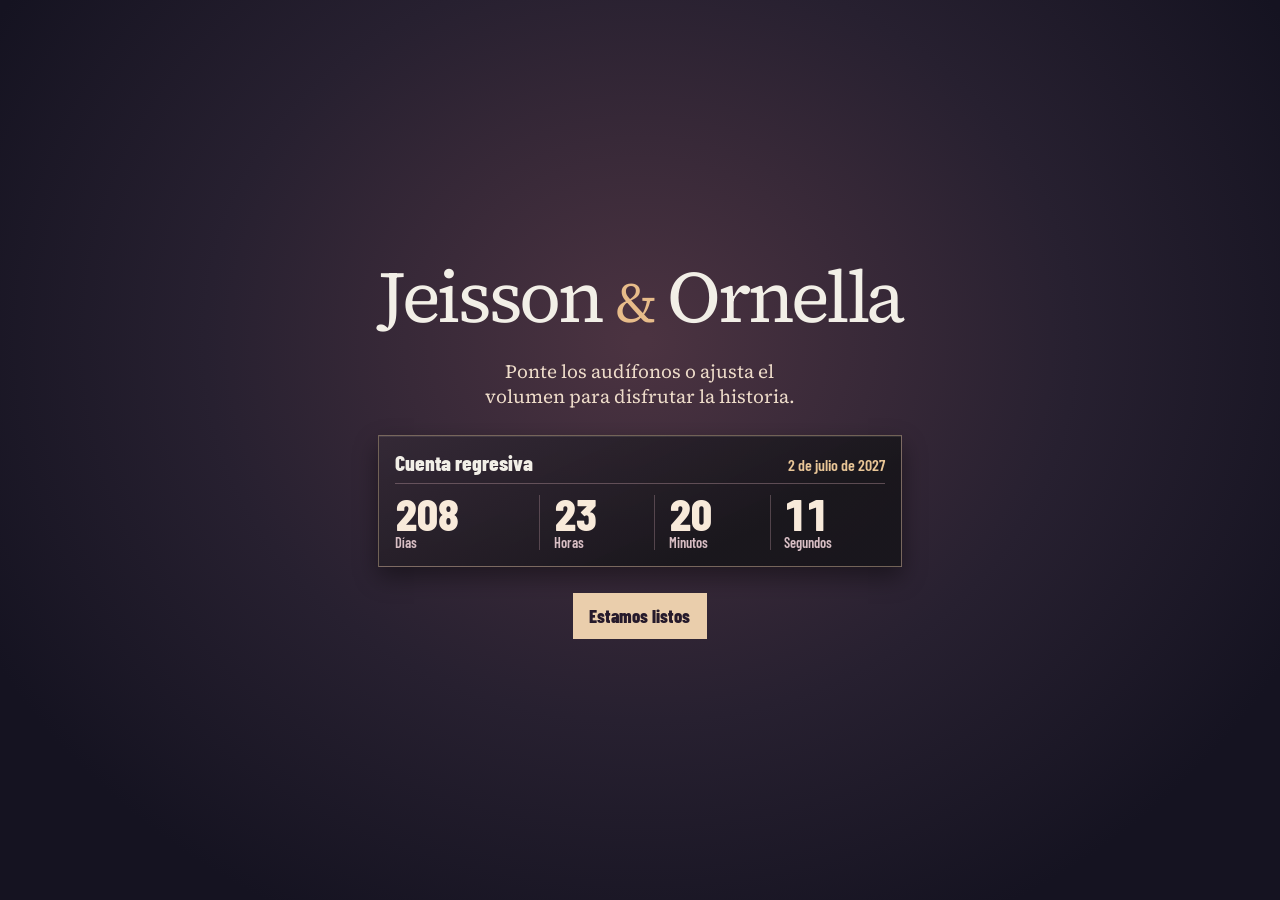
<file: index.html>
<!doctype html>
<html lang="es">
  <head>
    <meta charset="utf-8">
    <meta name="viewport" content="width=device-width, initial-scale=1">
    <meta name="theme-color" content="#101012">
    <meta name="robots" content="noindex, nofollow">
    <meta name="description" content="Invitación de boda de Jeisson y Ornella.">
    <meta property="og:type" content="website">
    <meta property="og:locale" content="es_CO">
    <meta property="og:title" content="Boda de Jeisson y Ornella">
    <meta property="og:description" content="Abre el sobre y escucha nuestra historia en ocho canciones.">
    <meta property="og:url" content="https://cataplum1414.github.io/elegirnos-2027/">
    <meta property="og:image" content="https://cataplum1414.github.io/elegirnos-2027/assets/invitacion-whatsapp-centrada.jpg">
    <meta property="og:image:type" content="image/jpeg">
    <meta property="og:image:width" content="1200">
    <meta property="og:image:height" content="630">
    <meta property="og:image:alt" content="Portada del disco Los muchachos se les casan, invitación de boda de Jeisson y Ornella.">
    <title>Los muchachos se les casan | Jeisson &amp; Ornella</title>
    <script>
      const invitation = document.documentElement;
      invitation.dataset.weddingMedia = "";
      if (!location.hash || location.hash === "#portada") {
        invitation.dataset.openingScene = "";
        window.addEventListener("error", event => {
          if (event.target?.id === "invitation-entry") invitation.removeAttribute("data-opening-scene");
        }, true);
      }
    </script>
    <link rel="icon" type="image/svg+xml" href="./favicon.svg">
    <link rel="stylesheet" href="./styles.css?v=20261128-12">
    <link rel="stylesheet" href="./singles.css?v=20261128-1">
    <link rel="stylesheet" href="./back-cover.css?v=20261128-5">
    <script type="module" id="invitation-entry" src="./src/main.js?v=20261128-11"></script>
    <noscript>
      <style>
        .cover__entry, .back-cover__nav a[href="#historia"] { display: none; }
      </style>
    </noscript>
  </head>
  <body>
    <div class="opening-scene" role="region" aria-labelledby="opening-title">
      <div class="opening-scene__content">
        <h1 id="opening-title" tabindex="-1">Jeisson <span>&amp;</span> Ornella</h1>
        <p id="opening-guide">Ponte los audífonos o ajusta el volumen para disfrutar la historia.</p>
        <section class="release-countdown release-countdown--opening" data-countdown="2027-07-02T00:00:00-05:00" aria-labelledby="opening-countdown-title">
          <div class="release-countdown__heading">
            <h2 id="opening-countdown-title">Cuenta regresiva</h2>
            <time datetime="2027-07-02">2 de julio de 2027</time>
          </div>
          <div class="release-countdown__digits" role="timer" aria-live="off" aria-label="Tiempo restante para el 2 de julio de 2027">
            <span><strong data-countdown-days>000</strong><small>Días</small></span>
            <span><strong data-countdown-hours>00</strong><small>Horas</small></span>
            <span><strong data-countdown-minutes>00</strong><small>Minutos</small></span>
            <span><strong data-countdown-seconds>00</strong><small>Segundos</small></span>
          </div>
          <p class="release-countdown__finished" hidden>Hoy comienza nuestro próximo capítulo.</p>
        </section>
        <div class="opening-scene__actions">
          <button type="button" id="opening-start" aria-describedby="opening-guide" disabled>Estamos listos</button>
        </div>
        <p id="opening-status" class="opening-scene__status" role="status">Preparando la escena…</p>
        <button type="button" id="opening-silent" hidden>Ver sin música</button>
      </div>
    </div>
    <a class="skip-link" href="#contenido">Saltar al contenido</a>

    <div
      class="reading-progress"
      id="reading-progress"
      role="progressbar"
      aria-label="Progreso de lectura"
      aria-valuemin="0"
      aria-valuemax="100"
      aria-valuenow="0"
      aria-valuetext="0 % recorrido"
    >
      <span class="reading-progress__fill" id="reading-progress-fill"></span>
    </div>

    <main id="contenido">
      <div class="record-edition">
        <section class="cover" id="portada" aria-labelledby="cover-title">
          <div class="single single--cover" data-single data-src="./experience/chapinero-nos-encontro.m4a" data-duration="196" hidden>
            <button type="button" class="single__play" data-single-play aria-pressed="false" aria-label="Reproducir Chapinero nos encontró">
              <svg class="single__icon single__icon--play" viewBox="0 0 24 24" aria-hidden="true"><path d="M8 4.5 20 12 8 19.5z"/></svg>
              <svg class="single__icon single__icon--pause" viewBox="0 0 24 24" aria-hidden="true"><rect x="6.5" y="5" width="3.5" height="14" rx="1.2"/><rect x="14" y="5" width="3.5" height="14" rx="1.2"/></svg>
            </button>
            <div class="single__meta">
              <p class="single__kicker">Tema de apertura</p>
              <p class="single__title">Chapinero nos encontró</p>
            </div>
            <span class="single__time" aria-hidden="true" data-single-time></span>
            <input class="single__seek" type="range" min="0" max="1000" value="0" aria-label="Posición en Chapinero nos encontró" data-single-seek disabled>
            <p class="single__status" role="status" data-single-status></p>
          </div>
          <div class="cover__object">
            <div class="cover__copy">
              <p class="cover__edition">Invitación de boda</p>
              <h1 class="cover__title" id="cover-title">Los muchachos <span>se les casan</span></h1>
              <p class="cover__couple">Jeisson <span>&amp;</span> Ornella</p>
              <p class="cover__date"><span>Fecha</span> <time datetime="2027-07-02">2 de julio de 2027</time></p>
              <a class="cover__entry" href="#historia" aria-controls="historia">Ve nuestro disco</a>
              <noscript><p>Activa JavaScript para recorrer nuestro disco.</p></noscript>
            </div>
            <span class="cover__spine" aria-hidden="true">Los muchachos se les casan</span>
          </div>
          <section class="release-countdown" data-countdown="2027-07-02T00:00:00-05:00" aria-labelledby="countdown-title">
            <div class="release-countdown__heading">
              <h2 id="countdown-title">Cuenta regresiva</h2>
              <time datetime="2027-07-02">2 de julio de 2027</time>
            </div>
            <div class="release-countdown__digits" role="timer" aria-live="off" aria-label="Tiempo restante para el 2 de julio de 2027">
              <span><strong data-countdown-days>000</strong><small>Días</small></span>
              <span><strong data-countdown-hours>00</strong><small>Horas</small></span>
              <span><strong data-countdown-minutes>00</strong><small>Minutos</small></span>
              <span><strong data-countdown-seconds>00</strong><small>Segundos</small></span>
            </div>
            <p class="release-countdown__finished" hidden>Hoy comienza nuestro próximo capítulo.</p>
          </section>
          <p class="cover__note">Te invitamos a recorrer nuestra historia canción por canción y a celebrar con nosotros todo lo que aún nos queda por vivir juntos.</p>
        </section>

        <section class="album-section" id="historia" aria-labelledby="album-title" hidden>
          <div class="album-tools">
            <a href="#portada" id="close-album">Cerrar disco</a>
          </div>
          <div class="album-layout">
            <div class="listening-station">
              <div class="cd-tray" id="disc-tray" aria-hidden="true">
                <div class="cd-tray__disc">
                  <div class="cd-tray__label">Los muchachos<br>se les casan</div>
                  <small id="record-side">Lado A</small>
                </div>
              </div>
              <div class="deck-controls" id="deck-controls" hidden>
                <nav class="deck-navigation" aria-label="Cambiar de canción">
                  <button type="button" class="deck-transport" id="deck-previous" aria-label="Canción anterior" title="Canción anterior" aria-disabled="true">
                    <svg viewBox="0 0 24 24" aria-hidden="true"><rect x="4" y="5" width="2.4" height="14" rx="1.2"/><path d="M19 5.5 8 12l11 6.5z"/></svg>
                  </button>
                  <button type="button" class="deck-transport" id="deck-next" aria-label="Canción siguiente" title="Canción siguiente">
                    <svg viewBox="0 0 24 24" aria-hidden="true"><rect x="17.6" y="5" width="2.4" height="14" rx="1.2"/><path d="m5 5.5 11 6.5-11 6.5z"/></svg>
                  </button>
                </nav>
                <button type="button" class="deck-transport" id="deck-play" aria-label="Activar música" title="Activar música">
                  <svg class="deck-icon--play" viewBox="0 0 24 24" aria-hidden="true"><path d="M8 4.5 20 12 8 19.5z"/></svg>
                  <svg class="deck-icon--pause" viewBox="0 0 24 24" aria-hidden="true"><rect x="6.5" y="5" width="3.5" height="14" rx="1.2"/><rect x="14" y="5" width="3.5" height="14" rx="1.2"/></svg>
                </button>
                <button type="button" id="deck-mute" aria-pressed="false">Silencio</button>
                <input id="deck-position" type="range" min="0" max="1000" value="0" aria-label="Posición en la canción" disabled>
                <p id="deck-status" class="deck-status" role="status"></p>
              </div>
              <details class="tracklist" open>
                <summary>Carátula A y B</summary>
                <nav class="chapter-index" id="chapter-index" aria-label="Índice de los ocho capítulos"></nav>
              </details>
            </div>
            <div class="album-reader">
              <div class="booklet">
                <header class="booklet__heading">
                  <h2 class="album-reader__title" id="album-title" tabindex="-1">Cancionero</h2>
                  <p class="chapter-status" id="chapter-status" role="status" aria-live="polite"></p>
                </header>
                <div class="chapters" id="chapters"></div>
                <nav class="chapter-controls" aria-label="Páginas del libreto">
                  <a class="chapter-control" id="chapter-previous" href="#capitulo-1" hidden>
                    <span aria-hidden="true">←</span> Página anterior
                  </a>
                  <a class="chapter-control chapter-control--next" id="chapter-next" href="#capitulo-2" hidden>
                    Página siguiente <span aria-hidden="true">→</span>
                  </a>
                  <a class="chapter-control chapter-control--next" id="chapter-back-cover" href="#celebracion" hidden>
                    Dar vuelta al disco <span aria-hidden="true">↻</span>
                  </a>
                </nav>
              </div>
            </div>
            <div class="album-flap" aria-hidden="true"><span>Los muchachos se les casan</span></div>
          </div>
        </section>

        <section class="back-cover" id="celebracion" aria-labelledby="celebration-title" hidden>
          <nav class="album-tools back-cover__nav" aria-label="Navegación del disco">
            <a href="#historia">Volver al cancionero</a>
            <a href="#portada">Volver a la portada</a>
          </nav>
          <div class="back-cover__insert">
            <header class="back-cover__hero">
              <p class="back-cover__couple">Jeisson <span>&amp;</span> Ornella</p>
              <h2 id="celebration-title" tabindex="-1">Los muchachos se les casan.</h2>
              <p class="back-cover__line">Coincidir fue el comienzo.<br>Elegirnos, nuestra decisión.</p>
            </header>
            <div class="back-cover__singles">
              <div class="single single--release" data-single data-src="./experience/seis-cuadras-mas-alla.m4a" data-duration="207" hidden>
              <button type="button" class="single__play" data-single-play aria-pressed="false" aria-label="Reproducir Seis cuadras más allá">
                <svg class="single__icon single__icon--play" viewBox="0 0 24 24" aria-hidden="true"><path d="M8 4.5 20 12 8 19.5z"/></svg>
                <svg class="single__icon single__icon--pause" viewBox="0 0 24 24" aria-hidden="true"><rect x="6.5" y="5" width="3.5" height="14" rx="1.2"/><rect x="14" y="5" width="3.5" height="14" rx="1.2"/></svg>
              </button>
              <div class="single__meta">
                <p class="single__kicker">Sencillo de lanzamiento</p>
                <p class="single__title">Seis cuadras más allá</p>
              </div>
              <span class="single__time" aria-hidden="true" data-single-time></span>
              <input class="single__seek" type="range" min="0" max="1000" value="0" aria-label="Posición en Seis cuadras más allá" data-single-seek disabled>
              <p class="single__status" role="status" data-single-status></p>
            </div>
              <div class="single single--release single--second" data-single data-src="./experience/que-reviente-el-amplificador.m4a" data-duration="302" hidden>
              <button type="button" class="single__play" data-single-play aria-pressed="false" aria-label="Reproducir Que reviente el amplificador">
                <svg class="single__icon single__icon--play" viewBox="0 0 24 24" aria-hidden="true"><path d="M8 4.5 20 12 8 19.5z"/></svg>
                <svg class="single__icon single__icon--pause" viewBox="0 0 24 24" aria-hidden="true"><rect x="6.5" y="5" width="3.5" height="14" rx="1.2"/><rect x="14" y="5" width="3.5" height="14" rx="1.2"/></svg>
              </button>
              <div class="single__meta">
                <p class="single__kicker">Segundo sencillo</p>
                <p class="single__title">Que reviente el amplificador</p>
              </div>
              <span class="single__time" aria-hidden="true" data-single-time></span>
              <input class="single__seek" type="range" min="0" max="1000" value="0" aria-label="Posición en Que reviente el amplificador" data-single-seek disabled>
              <p class="single__status" role="status" data-single-status></p>
            </div>
            </div>
            <div class="back-book" data-pages>
              <nav class="page-index" aria-labelledby="page-index-title">
                <p class="page-index__label" id="page-index-title">Contraportada · 4 páginas</p>
                <ol>
                  <li><a href="#fecha-y-lugar" data-page-link><span class="page-index__no">01</span><span>Fecha y lugar</span></a></li>
                  <li><a href="#asistencia" data-page-link><span class="page-index__no">02</span><span>Asistencia</span></a></li>
                  <li><a href="#regalos" data-page-link><span class="page-index__no">03</span><span>Lo que viene</span></a></li>
                  <li><a href="#club-de-fans" data-page-link><span class="page-index__no">04</span><span>Backstage</span></a></li>
                </ol>
              </nav>
              <div class="back-book__pages">
                <p class="back-book__status" role="status" aria-live="polite" data-page-status></p>

                <article class="back-page" id="fecha-y-lugar" data-page data-hashes="#fecha-y-lugar #celebracion" aria-labelledby="event-title">
                  <p class="back-page__kicker">Lo esencial</p>
                  <h3 id="event-title" tabindex="-1">La celebración</h3>
                  <p class="back-page__lead">Queremos que estés con nosotros en esta nueva parte de la historia.</p>
                  <dl class="event-details">
                    <div class="event-details__date">
                      <dt>Fecha</dt>
                      <dd>
                        <span class="event-details__weekday">Viernes</span>
                        <time datetime="2027-07-02">2 de julio de 2027</time>
                      </dd>
                    </div>
                    <div>
                      <dt>Lugar provisional</dt>
                      <dd>
                        <a href="https://share.google/x8e0HDxwTwzDNIrai" target="_blank" rel="noopener noreferrer">Parroquia Santa Mónica</a>
                        <small>Sujeto a cambios</small>
                      </dd>
                    </div>
                    <div>
                      <dt>Hora</dt>
                      <dd class="is-pending">Por confirmar</dd>
                    </div>
                    <div>
                      <dt>Vestimenta</dt>
                      <dd class="is-pending">Por confirmar</dd>
                    </div>
                  </dl>
                </article>

                <article class="back-page" id="asistencia" data-page data-hashes="#asistencia #solo-adultos" aria-labelledby="attendance-title" hidden>
                  <p class="back-page__kicker">Tu lugar en la función</p>
                  <h3 id="attendance-title" tabindex="-1">Confirmación de asistencia</h3>
                  <div class="back-status">
                    <span class="back-status__chip">Próximamente</span>
                    <p>Se habilitará cuando tengamos los detalles definitivos.</p>
                  </div>
                  <section class="tour-note" id="solo-adultos" aria-labelledby="tour-note-title">
                    <span class="tour-note__stamp" aria-hidden="true">+18</span>
                    <div>
                      <p class="tour-note__eyebrow">Aviso de la banda</p>
                      <h4 id="tour-note-title">Este lanzamiento es solo para fans mayores de edad</h4>
                      <p>Adoramos a nuestros pequeños fans, pero esta función fue pensada para adultos. Déjenlos en un lugar seguro y al cuidado de alguien de confianza: esa noche subiremos el volumen, encenderemos la pista y queremos que ustedes se queden con nosotros hasta el último acorde.</p>
                    </div>
                  </section>
                </article>

                <article class="back-page" id="regalos" data-page data-hashes="#regalos" aria-labelledby="gifts-title" hidden>
                  <p class="back-page__kicker">Un detalle, si quieres</p>
                  <h3 id="gifts-title" tabindex="-1">Lo que viene</h3>
                  <p class="back-page__lead">Nos espera un nuevo lugar y una vida por construir juntos.</p>
                  <div class="gifts-copy">
                    <p>El mejor regalo será contar contigo en nuestra celebración. Si además deseas tener un detalle con nosotros, agradeceremos que sea en forma de lluvia de sobres.</p>
                    <p class="gifts-copy__aside">Nuestras maletas tienen un límite de peso.<br>Nuestros sueños, no.</p>
                    <p>La lluvia de sobres es opcional. Compartiremos las opciones cuando estén definidas.</p>
                  </div>
                </article>

                <article class="back-page" id="club-de-fans" data-page data-hashes="#club-de-fans" aria-labelledby="vip-title" hidden>
                  <p class="back-page__kicker">Pase de backstage</p>
                  <h3 id="vip-title" tabindex="-1">Club de Fans de nuestra banda</h3>
                  <p class="back-page__lead">Si recibiste un código VIP, colócalo aquí para comprobar tu acceso como miembro del club.</p>
                  <section class="vip-club" aria-label="Acceso al Club de Fans">
                    <form class="vip-club__form" id="vip-form" novalidate>
                      <label for="vip-code">Código VIP</label>
                      <div class="vip-club__entry">
                        <input id="vip-code" name="vip-code" type="password" inputmode="text" autocomplete="off" autocapitalize="characters" spellcheck="false" maxlength="24" required>
                        <button type="submit">Entrar al backstage</button>
                      </div>
                      <p class="vip-club__status" id="vip-status" role="status"></p>
                    </form>
                    <div class="vip-access" id="vip-pass" tabindex="-1" hidden>
                      <div class="vip-pass">
                        <span class="vip-pass__side">Acceso VIP</span>
                        <div>
                          <p>Prueba de acceso</p>
                          <h4>Miembro oficial del Club de Fans</h4>
                          <p>Jeisson &amp; Ornella · Los muchachos se les casan · 2027</p>
                        </div>
                      </div>
                      <a class="vip-pass__open" href="./club-de-fans.html">Abrir la interfaz VIP</a>
                    </div>
                    <p class="vip-club__notice">Acceso de prueba. La versión definitiva tendrá validación privada.</p>
                  </section>
                </article>

                <nav class="back-book__controls" aria-label="Pasar de página">
                  <a class="back-book__control" href="#fecha-y-lugar" data-page-previous hidden><span aria-hidden="true">←</span> Página anterior</a>
                  <a class="back-book__control back-book__control--next" href="#asistencia" data-page-next hidden>Página siguiente <span aria-hidden="true">→</span></a>
                  <a class="back-book__control back-book__control--next" href="#portada" data-page-end hidden>Volver a la portada <span aria-hidden="true">↻</span></a>
                </nav>
              </div>
            </div>
          </div>

          <footer class="site-footer">
            <a class="footer-mark" href="#portada">Los muchachos se les casan</a>
            <details class="photo-credits">
              <summary>Créditos de imágenes</summary>
              <p><a href="https://commons.wikimedia.org/wiki/File:Lluvia_en_el_Centro_Internacional_de_Bogot%C3%A1_por_la_noche.JPG">Bogotá, Peter Angritt</a> · <a href="https://creativecommons.org/licenses/by-sa/4.0/">CC BY-SA 4.0</a>. Recorte en pantalla.</p>
            </details>
          </footer>
        </section>
      </div>
    </main>
  </body>
</html>
</file>
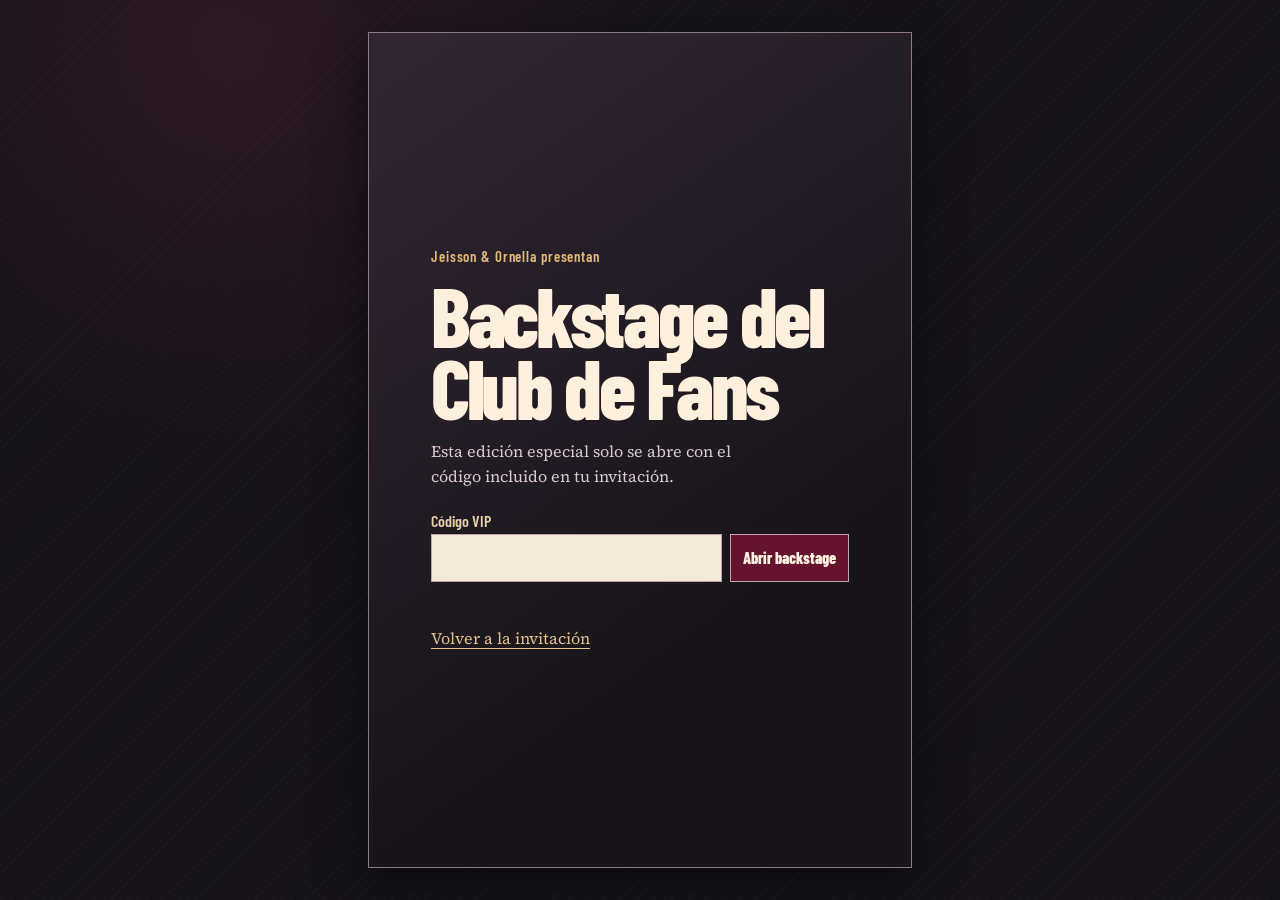
<file: club-de-fans.html>
<!doctype html>
<html lang="es">
  <head>
    <meta charset="utf-8">
    <meta name="viewport" content="width=device-width, initial-scale=1">
    <meta name="theme-color" content="#171419">
    <meta name="robots" content="noindex, nofollow">
    <title>Backstage VIP | Los muchachos se les casan</title>
    <link rel="icon" type="image/svg+xml" href="./favicon.svg">
    <link rel="stylesheet" href="./styles.css?v=20261128-10">
    <link rel="stylesheet" href="./club-de-fans.css?v=20261128-10">
    <script type="module" src="./src/vip-page.js?v=20261128-10"></script>
  </head>
  <body class="vip-page">
    <main>
      <section class="vip-gate" id="vip-gate" aria-labelledby="vip-gate-title">
        <p>Jeisson &amp; Ornella presentan</p>
        <h1 id="vip-gate-title">Backstage del Club de Fans</h1>
        <p>Esta edición especial solo se abre con el código incluido en tu invitación.</p>
        <form id="vip-page-form" novalidate>
          <label for="vip-page-code">Código VIP</label>
          <div>
            <input id="vip-page-code" type="password" autocomplete="off" autocapitalize="characters" spellcheck="false" maxlength="24" required>
            <button type="submit">Abrir backstage</button>
          </div>
          <p id="vip-page-status" role="status"></p>
        </form>
        <a href="./">Volver a la invitación</a>
      </section>

      <section class="vip-booklet" id="vip-booklet" aria-labelledby="vip-booklet-title" hidden>
        <header class="vip-booklet__cover">
          <div>
            <p>Edición de prueba · acceso maestro</p>
            <h1 id="vip-booklet-title">El libreto secreto de la banda</h1>
            <p>Los muchachos se les casan · Jeisson &amp; Ornella · 2027</p>
          </div>
          <button type="button" id="vip-exit">Cerrar backstage</button>
        </header>
        <p class="vip-booklet__guide">En la versión definitiva, cada código mostrará solamente la pista asignada a esa persona.</p>

        <section class="vip-side" aria-labelledby="vip-side-a">
          <header><span>Lado A</span><h2 id="vip-side-a">Las despedidas</h2></header>
          <article><span>A1</span><div><h3>Despedida de Ornella</h3><p>Fecha, lugar y plan por confirmar.</p></div><strong>Pendiente</strong></article>
          <article><span>A2</span><div><h3>Despedida de Jeisson</h3><p>Fecha, lugar y plan por confirmar.</p></div><strong>Pendiente</strong></article>
        </section>

        <section class="vip-side" aria-labelledby="vip-side-b">
          <header><span>Lado B</span><h2 id="vip-side-b">El cortejo</h2></header>
          <article><span>B1</span><div><h3>Damas de honor</h3><p>Funciones e instrucciones por confirmar.</p></div><strong>Pendiente</strong></article>
          <article><span>B2</span><div><h3>Caballeros de honor</h3><p>Funciones e instrucciones por confirmar.</p></div><strong>Pendiente</strong></article>
        </section>

        <section class="vip-side" aria-labelledby="vip-side-c">
          <header><span>Lado C</span><h2 id="vip-side-c">La entrada al escenario</h2></header>
          <article><span>C1</span><div><h3>Entrada de Jeisson</h3><p>Su mamá lo acompañará al altar.</p></div><strong>Asignado</strong></article>
          <article><span>C2</span><div><h3>Entrada de Ornella</h3><p>La acompañará su papá o, si él no puede, su mamá.</p></div><strong>Por definir</strong></article>
        </section>

        <footer>
          <p>Prototipo sin información privada. El acceso definitivo se validará en el servidor.</p>
          <a href="./">Volver a la invitación</a>
        </footer>
      </section>
    </main>
  </body>
</html>
</file>
<file: styles.css>
@font-face {
  font-family: "Barlow Condensed";
  src: url("./assets/fonts/barlow-condensed-800.woff2") format("woff2");
  font-weight: 800;
  font-display: swap;
}

@font-face {
  font-family: "Barlow Condensed";
  src: url("./assets/fonts/barlow-condensed-600.woff2") format("woff2");
  font-weight: 600;
  font-display: swap;
}

@font-face {
  font-family: "Source Serif 4";
  src: url("./assets/fonts/source-serif-4.woff2") format("woff2");
  font-display: swap;
}

:root {
  --ink: #101012;
  --paper: #f2efe7;
  --wine: #590f24;
  --graphite: #252528;
  --silver: #c4c2bb;
  --display: "Barlow Condensed", "Arial Narrow", sans-serif;
  --serif: "Source Serif 4", Georgia, serif;
  font: 400 1rem/1.55 var(--serif);
  color: var(--ink);
  background: var(--paper);
}

*, *::before, *::after { box-sizing: border-box; }
[hidden] { display: none !important; }
html { scroll-behavior: smooth; }
body { margin: 0; }
img { display: block; max-width: 100%; }
a { color: inherit; }
button, summary { cursor: pointer; }
button { font: inherit; }
button:disabled { cursor: default; }
:focus-visible { outline: 2px solid currentColor; outline-offset: 4px; }
input[type="range"] { accent-color: var(--wine); }
p, figure { margin: 0; }
h1, h2, h3 { margin: 0; font: 800 1em/0.94 var(--display); }
.skip-link:not(:focus) { position: absolute; clip-path: inset(50%); }
.skip-link:focus { position: fixed; z-index: 10; top: 1rem; left: 1rem; padding: 0.7rem; background: var(--paper); }

.reading-progress {
  position: fixed;
  z-index: 6;
  top: 0;
  inset-inline: 0;
  height: 2px;
  pointer-events: none;
}

.reading-progress__fill { display: block; height: 100%; width: 0; background: #ca6984; }

.opening-scene { display: none; }
html[data-opening-scene] { background: #151321; }
html[data-opening-scene] :is(main, .skip-link, .reading-progress) { display: none; }
html[data-opening-scene] .opening-scene {
  display: grid;
  min-height: 100svh;
  place-content: center;
  padding: clamp(1.1rem, 5vw, 3.4rem);
  color: var(--paper);
  background:
    radial-gradient(ellipse at 50% 38%, #4b3341 1%, #272030 48%, #151321 82%);
}
.opening-scene__content {
  display: grid;
  justify-items: center;
  gap: clamp(0.85rem, 3.5vw, 1.6rem);
  width: min(100%, 35rem);
  padding-block: clamp(1.2rem, 5vh, 3.4rem);
  text-align: center;
}
.opening-scene h1 {
  font: 400 clamp(2.3rem, 8vw, 4.55rem)/0.99 var(--serif);
  letter-spacing: -0.045em;
}
.opening-scene h1 span { color: #e7bc8a; font-size: 0.77em; }
#opening-guide {
  max-width: 34ch;
  color: #eddbc9;
  font-size: clamp(1.02rem, 2.5vw, 1.18rem);
  line-height: 1.36;
}
.opening-scene__actions {
  display: flex;
  flex-wrap: wrap;
  justify-content: center;
  gap: 0.55rem 0.8rem;
}
.opening-scene button {
  min-height: 2.9rem;
  padding: 0.52rem 0.95rem;
  border: 1px solid #dfc1ab79;
  color: #f4dcc1;
  background: transparent;
  font: 600 1.15rem/1.1 var(--display);
}
#opening-start { border-color: #eaceac; color: #261a2b; background: #eaceac; font-weight: 800; }
#opening-start:disabled { opacity: 0.64; }
.opening-scene button:focus-visible { outline-color: #ffe9be; }
.opening-scene__status { max-width: 36ch; color: #ead0aa; font: 600 1.05rem/1.22 var(--display); }
.opening-scene__status:empty { display: none; }

/* Portrait plates must always cover the running layers, including after a cached scene stylesheet. */
.chase__run-frame--orne, .chase__runner--orne { z-index: auto !important; }
.chase__cut-in { z-index: 5 !important; }

.record-edition {
  --case-gutter: clamp(0.5rem, 2.6vw, 2.4rem);
  --case-rim: #8c8e92;
  --cover-art: url("./assets/portada-boda-cd.webp");
  position: relative;
  min-height: 100svh;
  overflow: clip;
  background: radial-gradient(ellipse at 50% 12%, #38363c, #161619 72%);
}

.cover {
  display: grid;
  min-height: 100svh;
  place-items: center;
  align-content: center;
  gap: clamp(1rem, 3svh, 1.85rem);
  padding: var(--case-gutter);
  color: var(--paper);
}
.cover__note {
  max-width: 42ch;
  margin-inline: 0.45rem;
  color: #f2e1cf;
  font-size: clamp(1.02rem, 2.35vw, 1.24rem);
  line-height: 1.45;
  text-align: center;
  text-wrap: pretty;
}
.release-countdown {
  width: min(100%, 82svh, 49rem);
  border: 1px solid #b8a9ad78;
  padding: clamp(0.7rem, 2vw, 1rem);
  background: linear-gradient(155deg, #2d252d, #17151a 72%);
  box-shadow: inset 0 1px #ffffff17, 0 0.65rem 1.4rem #0006;
}
.release-countdown__heading {
  display: flex;
  justify-content: space-between;
  align-items: baseline;
  gap: 0.45rem 1rem;
  padding-bottom: 0.55rem;
  border-bottom: 1px solid #a7868f78;
}
.release-countdown__heading h2 { font: 800 clamp(1rem, 2.5vw, 1.35rem)/1 var(--display); }
.release-countdown__heading time { color: #e9c697; font: 600 clamp(0.82rem, 2vw, 1rem)/1.1 var(--display); }
.release-countdown__digits {
  display: grid;
  grid-template-columns: 1.25fr repeat(3, 1fr);
  margin-top: 0.7rem;
}
.release-countdown__digits > span {
  display: grid;
  gap: 0.18rem;
  padding-inline: clamp(0.25rem, 1.7vw, 0.85rem);
  border-left: 1px solid #9b7d8670;
}
.release-countdown__digits > span:first-child { border-left: 0; padding-left: 0; }
.release-countdown__digits > span:last-child { padding-right: 0; }
.release-countdown__digits strong {
  color: #f8eada;
  font: 800 clamp(1.75rem, 6vw, 3.6rem)/0.86 var(--display);
  font-variant-numeric: tabular-nums;
  letter-spacing: -0.04em;
}
.release-countdown__digits small { color: #d8bec4; font: 600 clamp(0.67rem, 1.8vw, 0.9rem)/1 var(--display); }
.release-countdown__finished { color: #f2d6ab; font: 600 1.1rem/1.3 var(--display); text-align: center; }
.release-countdown--opening {
  width: 100%;
  border-color: #d3b79778;
  background: linear-gradient(155deg, #342936d9, #17151ae8 72%);
  text-align: left;
}
.release-countdown--opening .release-countdown__digits strong { font-size: clamp(1.55rem, 7vw, 2.75rem); }
.cover__object {
  position: relative;
  isolation: isolate;
  display: grid;
  width: min(100%, 82svh, 49rem);
  min-width: 0;
  aspect-ratio: 1.1;
  padding: 0.38rem 0.5rem 0.5rem clamp(1.25rem, 4vw, 2.8rem);
  border: 1px solid var(--case-rim);
  border-radius: 0.25rem;
  background: linear-gradient(145deg, #e8ebed72, #64656a 9%, #252529 18%, #707176 91%, #babdc0);
  box-shadow: 0 1px 0 1px #101013, 0 1.25rem 2.5rem #0008;
}
.cover__copy {
  position: relative;
  display: flex;
  flex-direction: column;
  justify-content: flex-end;
  align-items: flex-start;
  gap: clamp(0.55rem, 1.7vh, 1.3rem);
  padding: clamp(1rem, 4vw, 3.65rem);
  border: 1px solid #cfd0d06b;
  background: linear-gradient(90deg, #17141ae6, #1b171695 41%, #1a141a09 78%),
    linear-gradient(0deg, #171219db, transparent 47%), var(--cover-art) 64% center / cover #28242a;
  box-shadow: inset 0 0 0 1px #ffffff2b, inset 0 0 1.4rem #0c0b0e5c;
}
.cover__spine {
  position: absolute;
  inset: 0 auto 0 0;
  display: grid;
  width: clamp(1.04rem, 3.5vw, 2.5rem);
  place-content: center;
  border-right: 1px solid #090a0b;
  background: repeating-linear-gradient(90deg, #a5a6a93a 0 1px, #212125 1px 3px);
  color: #f1eadb;
  font: 600 0.78rem/1 var(--display);
  letter-spacing: 0.04em;
  writing-mode: vertical-rl;
}

.cover__edition { color: var(--wine); font: 600 1.13rem/1.2 var(--display); letter-spacing: 0.09em; }
.cover .cover__edition { color: #f2eae2; font-size: clamp(0.77rem, 1.8vw, 1.12rem); }
.cover__title {
  color: #f6f1e7;
  font: 800 clamp(2.75rem, min(8vw, 9.3vh), 6.4rem)/0.87 var(--display);
  letter-spacing: -0.035em;
  text-shadow: 0.09em 0.085em #281a21;
}
.cover__title span { display: block; color: #f0c893; }
.cover__title[tabindex="-1"]:focus { outline: none; }
.cover__couple {
  color: #fff0dc;
  font: 400 clamp(1.33rem, 3.25vw, 2.55rem)/1 var(--serif);
  letter-spacing: -0.045em;
  text-shadow: 0.05em 0.08em #2c141a, 0 0.1em 0.42em #27131a;
}
.cover__couple span, .back-cover__couple span { color: #e3b978; }
.cover__date { display: grid; gap: 0.1rem; font-size: clamp(0.82rem, 1.4vw, 1.05rem); }
.cover__date span { color: #ecd3c9; font: 600 0.91rem/1.15 var(--display); }
.cover__entry {
  display: inline-flex;
  align-items: center;
  min-height: 2.75rem;
  padding: 0.55rem 0.95rem;
  background: var(--paper);
  color: var(--ink);
  font: 800 1.12rem/1.15 var(--display);
  text-decoration: none;
}
.cover__entry:hover { background: #efd3c7; }
.cover__entry:focus-visible { outline-color: var(--paper); }

.album-section {
  --edge-walk-height: clamp(1.85rem, 4vw, 3.3rem);
  width: min(100%, 88rem);
  margin-inline: auto;
  padding: 0 var(--case-gutter) clamp(1rem, 4vw, 2rem);
}
.album-tools { display: flex; flex-wrap: wrap; justify-content: space-between; gap: 0 1rem; color: var(--paper); }
.album-tools a {
  display: inline-flex;
  align-items: center;
  min-height: 2.75rem;
  font: 600 clamp(1.08rem, 1.8vw, 1.3rem)/1 var(--display);
  text-underline-offset: 0.25em;
}

.album-layout {
  position: relative;
  display: grid;
  grid-template-columns: minmax(0, 0.92fr) minmax(0, 1.08fr);
  gap: clamp(0.32rem, 1vw, 0.85rem);
  padding: clamp(0.3rem, 0.65vw, 0.56rem);
  border: 1px solid var(--case-rim);
  border-radius: 0.24rem;
  background: repeating-linear-gradient(90deg, #1c1c21 0 2px, #787881 2px 3px, #303033 3px 5px);
  box-shadow: 0 0 0 1px #121216, 0 2px 0 1px #74747b, 0 1.15rem 1.85rem #0009;
  perspective: 1500px;
}
.listening-station, .album-reader { min-width: 0; }
.listening-station {
  display: flex;
  flex-direction: column;
  align-self: stretch;
  padding: clamp(0.65rem, 2vw, 1.6rem);
  border: 1px solid #98979b6b;
  color: var(--paper);
  background: linear-gradient(155deg, #36353a, #201e25 44%, #19191e);
  box-shadow: inset -0.22rem 0 0 #0e0d11, inset 0.17rem 0 0 #9c9aa139;
}
.cd-tray {
  position: relative;
  isolation: isolate;
  display: grid;
  width: min(100%, 23rem);
  aspect-ratio: 1;
  place-items: center;
  margin-inline: auto;
  padding: 6%;
  border: 1px solid #161419;
  border-radius: 11%;
  background:
    radial-gradient(circle, #211e22 55%, #4c495249 56% 67%, transparent 68%),
    repeating-linear-gradient(128deg, #5f5c6363 0 1px, transparent 1px 4px),
    #2b2a2f;
  box-shadow: inset 0 2px 0 #aeadb230, inset 0 -0.45rem 1.15rem #09090dc0;
}
.cd-tray::before, .cd-tray::after {
  position: absolute;
  z-index: 1;
  top: 42%;
  width: 6.5%;
  height: 16%;
  border-radius: 1.5rem;
  background: linear-gradient(#101014, #5f5d6263);
  content: "";
}
.cd-tray::before { left: 0; }
.cd-tray::after { right: 0; }

.cd-tray__disc {
  position: relative;
  display: grid;
  width: 100%;
  height: 100%;
  place-items: center;
  border: 1px solid #eedfc8c7;
  border-radius: 50%;
  color: #170e15;
  background:
    radial-gradient(circle, transparent 55%, #1a151838 56%, transparent 57% 61%, #fff7 62%, transparent 65%),
    conic-gradient(from 28deg, #d7d0c8 0%, #9c9da8 12%, #e8dfef 18%, #d0b4b8 32%, #8b929d 42%,
      #f5efde 51%, #b2b4c2 68%, #ddc8d6 76%, #e4e0d7 90%, #d7d0c8);
  box-shadow: 0 0.28rem 0.7rem #09090a, inset 0 0 0 0.45rem #f3f2ee33;
  animation: spin-disc 6s linear infinite paused;
}
.cd-tray[data-playing] .cd-tray__disc { animation-play-state: running; }
@keyframes spin-disc { to { transform: rotate(1turn); } }

.cd-tray__disc::before {
  position: absolute;
  inset: 24%;
  border: 1px solid #3c263c84;
  border-radius: 50%;
  background: linear-gradient(138deg, #4e122bc9, #69283bd9), var(--cover-art) center / cover;
  box-shadow: 0 0 0 2px #f6f0da39;
  content: "";
}
.cd-tray__disc::after {
  position: absolute;
  inset: 46%;
  border: 1px solid #ede5d69e;
  border-radius: 50%;
  background: #211f26;
  box-shadow: 0 0 0 0.19rem #c6becf9c, inset 0 0 0.18rem #000;
  content: "";
}
.cd-tray__label, .cd-tray small {
  position: absolute;
  inset: 27% 20% auto;
  color: #f9ecdf;
  text-align: center;
  font: 800 clamp(0.64rem, 1.8vw, 1.45rem)/0.9 var(--display);
}
.cd-tray small { inset: auto 25% 33%; font: 600 clamp(0.61rem, 1.45vw, 0.95rem)/1 var(--display); }

.deck-controls {
  display: grid;
  grid-template-columns: auto auto minmax(3rem, 1fr);
  gap: 0.45rem 0.65rem;
  align-items: center;
  margin-top: 0.6rem;
}
.deck-controls button {
  min-height: 2.75rem;
  border: 1px solid #bcb6be;
  padding: 0.3rem 0.65rem;
  color: var(--paper);
  background: #201c21;
  font: 600 1.05rem/1 var(--display);
}
.deck-controls button[aria-pressed="true"] { background: var(--wine); color: var(--paper); }
@media (hover: hover) {
  .deck-controls button:hover { background: var(--wine); color: var(--paper); }
}
.deck-controls button:focus-visible { outline-color: var(--paper); }
.deck-navigation {
  display: grid;
  grid-column: 1 / -1;
  grid-template-columns: repeat(2, minmax(0, 1fr));
  gap: 0.4rem;
  justify-items: center;
  width: min(100%, 10rem);
}
.deck-controls .deck-transport {
  display: grid;
  place-items: center;
  justify-self: center;
  width: 2.75rem;
  height: 2.75rem;
  padding: 0;
  border-radius: 50%;
  background-image: linear-gradient(160deg, #ffffff17, transparent 55%);
  box-shadow: inset 0 1px #ffffff25, 0 2px 3px #0c0910a0;
}
.deck-transport svg { width: 1.55rem; height: 1.55rem; fill: currentColor; }
.deck-transport:active, .deck-transport[data-playing] { background-color: var(--wine); }
.deck-transport .deck-icon--pause, .deck-transport[data-playing] .deck-icon--play { display: none; }
.deck-transport[data-playing] .deck-icon--pause { display: block; }
#deck-mute {
  justify-self: center;
  min-width: 4.3rem;
  border-radius: 2rem;
}
.deck-navigation button[aria-disabled="true"] {
  opacity: 0.55;
  background: #201c21;
  cursor: default;
}
.deck-controls input { width: 100%; margin: 0; accent-color: #e3a1b2; }
.deck-status { grid-column: 1 / -1; font: 600 1.02rem/1.25 var(--display); }
.deck-status:empty { display: none; }
.tracklist { margin-top: 0.55rem; border-block: 1px solid #a6999b78; }
.tracklist summary { min-height: 2.55rem; padding: 0.44rem 0; font: 800 1.16rem/1.2 var(--display); }
.chapter-index {
  display: grid;
  grid-template-columns: repeat(2, minmax(0, 1fr));
  grid-auto-flow: column;
  grid-template-rows: repeat(4, auto);
  gap: 0 0.4rem;
}
.chapter-index__link {
  display: flex;
  align-items: baseline;
  gap: 0.38rem;
  min-height: 2.32rem;
  padding: 0.46rem 0.24rem;
  border-top: 1px solid #a6a1a675;
  text-decoration: none;
  font: 600 clamp(0.98rem, 1.55vw, 1.18rem)/1.12 var(--display);
  overflow-wrap: anywhere;
}
.chapter-index__number { white-space: nowrap; color: #e1c0cd; }
.chapter-index__link[aria-current="step"] { color: var(--paper); background: var(--wine); }
.chapter-index__link:hover { text-decoration: underline; }
.chapter-index__link[aria-disabled="true"] { opacity: 0.57; cursor: default; text-decoration: none; }

.album-reader {
  position: relative;
  align-self: stretch;
  padding: var(--edge-walk-height) clamp(0.4rem, 1.05vw, 0.9rem) 0.65rem;
  border: 1px solid #c3c3c68c;
  background: linear-gradient(152deg, #777780, #595761 9%, #55515b 16%, #36343d 78%, #a2a0a8);
  box-shadow: inset 0 0 0 0.18rem #eeedf331, inset 0 0 0 0.33rem #343339a3;
}
.booklet {
  position: relative;
  padding: clamp(0.85rem, 2.3vw, 2.1rem);
  min-height: 100%;
  border: 1px solid #999082;
  color: var(--ink);
  background:
    repeating-linear-gradient(120deg, #64717508 0 1px, transparent 1px 4px),
    linear-gradient(90deg, #dfd5c2, #f3eddf 13%, #f1eadb 93%, #e9e0cf);
  box-shadow: 0 0.17rem #9a9083, 0 0.28rem #d9d1be, 0 0.38rem 0.24rem #141116b7;
  perspective: 1200px;
}

.booklet__heading {
  display: flex;
  justify-content: space-between;
  align-items: end;
  flex-wrap: wrap;
  gap: 0.35rem 1rem;
  padding-bottom: clamp(0.55rem, 1.8vw, 1.1rem);
  border-bottom: 2px solid #762541;
}
.album-reader__title { color: var(--ink); font: 800 clamp(2rem, 4.4vw, 4.15rem)/0.94 var(--display); letter-spacing: -0.035em; }
.album-reader__title:focus { outline: none; }
.chapter-status { color: #67203b; font: 600 clamp(1.02rem, 1.75vw, 1.28rem)/1.12 var(--display); }
.chapters { display: grid; }
.chapter-card {
  --art-position: 49% 48%;
  grid-area: 1 / 1;
  min-width: 0;
  display: grid;
  grid-template-columns: minmax(0, 0.84fr) minmax(0, 1.16fr);
  align-items: start;
  gap: clamp(0.65rem, 1.8vw, 1.35rem);
  padding-block: clamp(0.85rem, 2.35vw, 1.85rem);
  transform-origin: left center;
}
.chapter-card.is-entering { animation: turn-leaf 370ms ease-out both; }
.chapter-card.is-entering-back { transform-origin: right center; --leaf-angle: 14deg; }
@keyframes turn-leaf {
  from { transform: rotateY(var(--leaf-angle, -13deg)); opacity: 0.55; }
  to { transform: rotateY(0); opacity: 1; }
}

.chapter-card[data-chapter="2"] { --art-position: 60% 30%; }
.chapter-card[data-chapter="3"] { --art-position: 32% 58%; }
.chapter-card[data-chapter="4"] { --art-position: 80% 28%; }
.chapter-card[data-chapter="5"] { --art-position: 12% 50%; }
.chapter-card[data-chapter="6"] { --art-position: 61% 75%; }
.chapter-card[data-chapter="7"] { --art-position: 87% 68%; }

.chapter-art {
  position: relative;
  display: grid;
  min-width: 0;
  min-height: 6.2rem;
  aspect-ratio: 0.88;
  align-self: start;
  align-items: end;
  isolation: isolate;
  overflow: hidden;
  border: 1px solid #997880;
  background: url("./assets/arte-cancionero.webp") var(--art-position) / 158% auto #331f28;
}
.chapter-art:has(img) { background: #291d27; }
.chapter-art img { position: absolute; inset: 0; z-index: -1; width: 100%; height: 100%; object-fit: cover; object-position: 55%; }
.chapter-art__caption {
  justify-self: start;
  padding: 0.36rem 0.5rem;
  color: #fff3df;
  background: #2a1b24ed;
  font: 800 clamp(1.04rem, 2.9vw, 2rem)/1 var(--display);
}
.chapter-story { display: flex; flex-direction: column; align-items: start; gap: 0.52rem; }
.chapter-label, .chapter-artist { color: #6d223d; font: 600 clamp(1rem, 1.65vw, 1.23rem)/1.12 var(--display); }
.chapter-title {
  font: 800 clamp(1.75rem, 4.5vw, 4.3rem)/0.94 var(--display);
  letter-spacing: -0.025em;
  hyphens: auto;
  overflow-wrap: anywhere;
}
.chapter-title:focus { outline: none; }
.chapter-copy { max-width: 37ch; font-size: clamp(1rem, 1.55vw, 1.22rem); line-height: 1.46; }
.spotify-link { font: 600 1.04rem/1.2 var(--display); text-underline-offset: 0.23em; }
.spotify-link svg { width: 0.8em; height: 0.8em; }
.chapter-controls {
  display: flex;
  flex-wrap: wrap;
  justify-content: space-between;
  gap: 0 0.3rem;
  border-top: 1px solid #9b8583;
}
.chapter-control { display: inline-flex; gap: 0.4rem; align-items: center; min-height: 2.75rem; font: 800 clamp(1.01rem, 1.65vw, 1.18rem)/1.15 var(--display); text-decoration: none; }
.chapter-control:hover { text-decoration: underline; text-underline-offset: 0.23em; }
.chapter-control--next { margin-inline-start: auto; }

.album-flap {
  position: absolute;
  z-index: 4;
  inset: 0 0 0 auto;
  display: grid;
  width: 53%;
  padding: 1rem;
  place-items: center;
  visibility: hidden;
  color: var(--paper);
  background: linear-gradient(#19131cab, #19131cd9), var(--cover-art) center / cover #521e32;
  border: 4px double #9c949b;
  font: 800 clamp(2.3rem, 5.2vw, 5.2rem)/0.95 var(--display);
  text-align: center;
  transform-origin: left center;
  backface-visibility: hidden;
  pointer-events: none;
}
.album-section.is-unfolding .album-flap { animation: unwrap-album 680ms ease-in-out both; }
@keyframes unwrap-album {
  0% { visibility: visible; transform: rotateY(0deg); opacity: 1; }
  100% { visibility: visible; transform: rotateY(-146deg); opacity: 0; }
}

.site-footer {
  display: flex;
  flex-wrap: wrap;
  justify-content: space-between;
  gap: 0.7rem 1.7rem;
  padding: 0.75rem clamp(0.75rem, 2vw, 1.4rem);
  background: #241b27;
  color: var(--paper);
}
.footer-mark, .footer-nav, .photo-credits summary { font: 600 1.1rem/1.15 var(--display); }
.footer-nav { display: flex; flex-wrap: wrap; gap: 0.5rem 1rem; }
.site-footer a:hover { text-decoration: underline; text-underline-offset: 0.23em; }
.photo-credits p { margin-top: 0.35rem; font-size: 0.85rem; }

@media (max-width: 720px), (pointer: coarse) and (max-aspect-ratio: 4/5) {
  .album-section {
    --edge-walk-height: clamp(1.8rem, 6.3vw, 3.65rem);
    padding-block-end: max(2.75rem, calc(env(safe-area-inset-bottom, 0px) + 1rem));
  }
  .cover__object { width: min(100%, 49rem); min-height: min(76svh, 34rem); }
  .cover__copy {
    background: linear-gradient(90deg, #19141aee 2%, #19141a7b 58%, transparent 92%),
      linear-gradient(0deg, #1b141bec 0%, transparent 61%), var(--cover-art) 69% center / cover #28242a;
  }
  .cover__title { font-size: clamp(2.7rem, 11.35vw, 6.4rem); }
  .album-layout {
    grid-template-columns: minmax(0, 1fr);
    background: repeating-linear-gradient(0deg, #1c1c21 0 2px, #787881 2px 3px, #303033 3px 5px);
  }
  .listening-station {
    display: grid;
    grid-template:
      "disc controls" auto
      "index controls" 1fr / clamp(4.85rem, 22vw, 6.7rem) minmax(0, 1fr);
    gap: 0.45rem 0.65rem;
    align-items: start;
    padding: 0.6rem;
  }
  .listening-station:has(.tracklist[open]) {
    grid-template-areas: "disc controls" "index index";
  }
  .cd-tray { grid-area: disc; }
  .cd-tray__label {
    inset: 28% 6% auto;
    font-size: clamp(0.36rem, 1.45vw, 0.63rem);
    white-space: nowrap;
  }
  .cd-tray small { font-size: clamp(0.33rem, 1.25vw, 0.55rem); }
  .tracklist { grid-area: index; margin-top: 0; }
  .tracklist summary {
    min-height: 2.75rem;
    align-content: center;
    padding: 0.26rem 0;
    font-size: clamp(0.94rem, 2.3vw, 1.2rem);
  }
  .deck-controls {
    grid-area: controls;
    grid-template-columns: repeat(2, minmax(0, 1fr));
    margin-top: 0;
    gap: 0.25rem 0.4rem;
  }
  .deck-controls button { padding-inline: 0.28rem; font-size: 1rem; line-height: 1.05; }
  .deck-navigation { width: 100%; }
  .deck-controls input { grid-column: 1 / -1; min-height: 1.5rem; }
  .deck-status { font-size: 0.94rem; }
  .chapter-index { gap: 0 0.25rem; }
  .chapter-index__link { gap: 0.22rem; min-height: 1.7rem; padding: 0.35rem 0.15rem; font-size: clamp(0.83rem, 2.38vw, 1.37rem); }
  .booklet { padding: 0.65rem; }
  .booklet__heading { padding-bottom: 0.4rem; }
  .chapter-card {
    display: flow-root;
    padding-block: 0.55rem;
  }
  .chapter-art {
    float: left;
    width: clamp(3.75rem, 18vw, 6rem);
    min-height: 0;
    margin: 0 0.65rem 0.25rem 0;
  }
  .chapter-story { display: block; }
  .chapter-story > * + * { margin-block-start: 0.26rem; }
  .chapter-copy { clear: both; max-width: none; font-size: clamp(1rem, 2.2vw, 1.42rem); line-height: 1.4; }
  .album-flap { inset-block-start: auto; width: 100%; height: 55%; transform-origin: top center; }
  .album-section.is-unfolding .album-flap { animation-name: unwrap-album-stacked; }
}
@keyframes unwrap-album-stacked {
  0% { visibility: visible; transform: rotateX(0deg); opacity: 1; }
  100% { visibility: visible; transform: rotateX(146deg); opacity: 0; }
}

@media (max-width: 360px) {
  .listening-station { padding: 0.5rem; }
  .booklet__heading { column-gap: 0.6rem; }
  .chapter-card { padding-block: 0.42rem; }
  .album-reader__title { font-size: 1.8rem; }
  .chapter-status { font-size: 0.95rem; }
  .chapter-controls { font-size: 0.92em; }
}

@media (prefers-reduced-motion: reduce) {
  html { scroll-behavior: auto; }
  .chapter-card.is-entering, .cd-tray__disc, .album-section.is-unfolding .album-flap, .back-cover.is-turning { animation: none; }
}
</file>
<file: singles.css>
/* Reproductor de una sola canción: portada («tema de apertura») y contraportada («sencillo de lanzamiento»). */
.single {
  display: grid;
  grid-template-columns: auto minmax(0, 1fr) auto;
  grid-template-areas:
    "play meta time"
    "play seek seek"
    "status status status";
  align-items: center;
  gap: 0.2rem 0.85rem;
  padding: 0.8rem clamp(0.8rem, 2.4vw, 1.2rem);
  color: #f5e9dc;
  border: 1px solid #b8a9ad78;
  background: linear-gradient(155deg, #2d252d, #17151a 72%);
  box-shadow: inset 0 1px #ffffff17, 0 0.65rem 1.4rem #0006;
}

.single__play {
  grid-area: play;
  display: grid;
  width: 3.3rem;
  height: 3.3rem;
  padding: 0;
  place-items: center;
  border: 2px solid #e3b978;
  border-radius: 50%;
  color: #f6e9d5;
  background: var(--wine);
}
.single__play:hover { background: #781735; }
.single__play:focus-visible { outline-color: #ffe9be; }
.single__icon { width: 1.35rem; height: 1.35rem; fill: currentColor; }
.single__icon--pause, .single[data-playing] .single__icon--play { display: none; }
.single[data-playing] .single__icon--pause { display: block; }

.single__meta { grid-area: meta; min-width: 0; }
.single__kicker {
  color: #e3b978;
  font: 600 clamp(0.78rem, 1.9vw, 0.9rem)/1.1 var(--display);
  letter-spacing: 0.09em;
  text-transform: uppercase;
}
.single__title {
  margin-top: 0.12rem;
  color: #fff1df;
  font: 800 clamp(1.3rem, 3.6vw, 1.85rem)/1 var(--display);
}
.single__time {
  grid-area: time;
  align-self: start;
  color: #d8bec4;
  font: 600 0.95rem/1.1 var(--display);
  font-variant-numeric: tabular-nums;
}
.single__seek { grid-area: seek; width: 100%; min-height: 1.5rem; accent-color: #e3b978; }
.single__status { grid-area: status; margin-top: 0.2rem; color: #efbd9c; font: 600 0.95rem/1.25 var(--display); }
.single__status:empty { display: none; }

.single[data-playing] .single__play { box-shadow: 0 0 0 0.28rem #e3b97833; }

.single--cover { width: min(100%, 82svh, 49rem); }

@media (max-width: 430px) {
  .single { gap: 0.2rem 0.65rem; }
  .single__play { width: 3rem; height: 3rem; }
  .single__time { font-size: 0.88rem; }
}

.single--second { border-top: 0; }
</file>
<file: back-cover.css>
/* Contraportada: libreto de cuatro páginas, de lo más importante a lo más accesorio. */
.record-edition:has(.back-cover:not([hidden])) {
  padding-block: clamp(0.45rem, 2vw, 1.45rem);
}

.back-cover {
  --back-cover-art: url("./assets/portada-boda-cd.webp");
  --ink-soft: #2a1b22;
  --wine-soft: #6a213d;
  width: min(calc(100% - 2 * var(--case-gutter)), 64rem);
  margin: 0 auto 1.3rem;
  padding: 0.28rem 0.29rem 0.32rem clamp(0.62rem, 1.7vw, 1.4rem);
  border: 1px solid #8e7c83;
  border-radius: 0.24rem;
  background: repeating-linear-gradient(90deg, #222026 0 2px, #6a5c61 2px 3px, #38323a 3px 5px);
  box-shadow: 0 0 0 1px #151419, 0 0.23rem #51444b, 0 1.25rem 2.25rem #0b090ba3;
}
.back-cover.is-turning { animation: turn-back-cover 480ms ease-out both; }
@keyframes turn-back-cover { from { transform: perspective(1200px) rotateY(-8deg); opacity: 0.64; } }

.back-cover__nav {
  padding-inline: clamp(0.75rem, 3.4vw, 2.2rem);
  background: #261e26;
  border-bottom: 1px solid #ac929653;
}
.back-cover__nav a { font-size: clamp(1rem, 2.2vw, 1.17rem); }

.back-cover__insert {
  display: block;
  border: 1px solid #978b86;
}

/* Cabecera fija: el título acompaña todas las páginas. */
.back-cover__hero {
  display: flex;
  flex-direction: column;
  justify-content: center;
  gap: clamp(0.4rem, 1.4vw, 0.7rem);
  min-height: clamp(11rem, 20vw, 14rem);
  padding: clamp(1.1rem, 3.6vw, 2.4rem) clamp(1.1rem, 4vw, 2.8rem);
  border-bottom: 0.24rem solid #70233b;
  color: #fff2dc;
  background:
    linear-gradient(90deg, #1b151c 24%, #1b151cdd 46%, #20151c4d 74%, #29182316),
    var(--back-cover-art) right 76% / 66% auto no-repeat #1b151c;
}
.back-cover__couple { color: #efdfcb; font: 600 clamp(1.07rem, 2.35vw, 1.55rem)/1.1 var(--display); }
.back-cover__hero h2 {
  max-width: 14ch;
  font: 800 clamp(2.5rem, 7vw, 5rem)/0.9 var(--display);
  letter-spacing: -0.03em;
}
.back-cover__hero h2:focus { outline: none; }
.back-cover__line {
  color: #efc587;
  font: italic 400 clamp(1.05rem, 2.2vw, 1.35rem)/1.25 var(--serif);
}

.single--release {
  border-width: 0 0 1px;
  border-color: #8a6f78;
  background: linear-gradient(90deg, #261d29, #17151a 80%);
  box-shadow: none;
}

/* Libreto: índice a la izquierda (arriba en móvil) y una página a la vez. */
.back-book {
  display: grid;
  grid-template-columns: minmax(11rem, 0.27fr) minmax(0, 1fr);
  color: #1d131b;
  background:
    repeating-linear-gradient(119deg, #644c430c 0 1px, transparent 1px 4px),
    linear-gradient(90deg, #e9dfcc, #f3ecde 18%, #eee4d3 95%, #e6dac6);
}

.page-index {
  padding: clamp(1rem, 3vw, 1.9rem) clamp(0.8rem, 2vw, 1.4rem);
  border-right: 1px solid #9e7076;
}
.page-index__label {
  margin-bottom: 0.7rem;
  color: var(--wine-soft);
  font: 600 0.95rem/1.1 var(--display);
  letter-spacing: 0.09em;
  text-transform: uppercase;
}
.page-index ol { display: grid; margin: 0; padding: 0; list-style: none; }
.page-index a {
  display: grid;
  grid-template-columns: auto minmax(0, 1fr);
  align-items: baseline;
  gap: 0.6rem;
  padding: 0.75rem 0.5rem 0.75rem 0.2rem;
  border-top: 1px solid #a58a8a;
  color: var(--ink-soft);
  font: 800 clamp(1.15rem, 2.1vw, 1.45rem)/1.05 var(--display);
  text-decoration: none;
}
.page-index a:hover { background: #590f2410; }
.page-index a[aria-current="page"] {
  padding-left: 0.6rem;
  color: var(--wine);
  background: #590f2414;
  box-shadow: inset 0.22rem 0 var(--wine);
}
.page-index a:focus-visible { outline-color: var(--wine); outline-offset: -3px; }
.page-index__no {
  color: var(--wine-soft);
  font: 600 1rem/1 var(--display);
  font-variant-numeric: tabular-nums;
  letter-spacing: 0.04em;
}

.back-book__pages {
  display: grid;
  align-content: start;
  gap: clamp(0.85rem, 2.4vw, 1.3rem);
  min-width: 0;
  min-height: 24rem;
  padding: clamp(1rem, 3.6vw, 2.6rem);
}
.back-book:not(.is-paged) :is(.back-book__status, .back-book__controls) { display: none; }
.back-book:not(.is-paged) .back-book__pages { gap: clamp(2rem, 6vw, 3.4rem); }
.back-book__status {
  color: var(--wine-soft);
  font: 600 0.95rem/1.1 var(--display);
  letter-spacing: 0.09em;
  text-transform: uppercase;
}

.back-page { display: grid; gap: clamp(0.8rem, 2vw, 1.15rem); animation: page-in 320ms ease-out both; }
@keyframes page-in { from { opacity: 0; transform: translateX(0.7rem); } }
.back-page__kicker {
  color: var(--wine-soft);
  font: 600 clamp(1rem, 2vw, 1.15rem)/1.1 var(--display);
  letter-spacing: 0.09em;
  text-transform: uppercase;
}
.back-page h3 {
  color: #1d131b;
  font: 800 clamp(2rem, 5vw, 3.2rem)/0.95 var(--display);
  letter-spacing: -0.02em;
}
.back-page h3:focus { outline: none; }
.back-page__lead {
  max-width: 42ch;
  font-size: clamp(1.1rem, 2.4vw, 1.35rem);
  line-height: 1.38;
  text-wrap: pretty;
}

/* Página 1 · Fecha y lugar */
.event-details {
  display: grid;
  grid-template-columns: repeat(3, minmax(0, 1fr));
  gap: 0 clamp(0.9rem, 2.4vw, 1.6rem);
  margin: 0.2rem 0 0;
}
.event-details > div { padding: 0.85rem 0 0.95rem; border-top: 1px solid #a58a8a; }
.event-details dt {
  color: var(--wine-soft);
  font: 600 clamp(0.95rem, 1.9vw, 1.1rem)/1.1 var(--display);
  letter-spacing: 0.08em;
  text-transform: uppercase;
}
.event-details dd {
  margin: 0.32rem 0 0;
  color: var(--ink-soft);
  font: 800 clamp(1.3rem, 2.8vw, 1.8rem)/1.05 var(--display);
}
.event-details dd a { color: var(--wine); text-underline-offset: 0.2em; }
.event-details dd small {
  display: block;
  margin-top: 0.35rem;
  color: #513d45;
  font: 600 0.92rem/1.2 var(--display);
}
.event-details dd.is-pending { color: #5f4a52; font-weight: 600; }
.event-details__date { grid-column: 1 / -1; padding-block: 1rem 1.2rem !important; border-top: 0.2rem solid var(--wine) !important; }
.event-details__date dd { color: var(--wine); font-size: clamp(2.5rem, 8vw, 4.7rem); line-height: 0.92; letter-spacing: -0.03em; }
.event-details__weekday {
  display: block;
  margin-bottom: 0.18rem;
  color: var(--ink-soft);
  font: 600 clamp(1.05rem, 2.4vw, 1.35rem)/1.1 var(--display);
  letter-spacing: 0.1em;
  text-transform: uppercase;
}

/* Página 2 · Asistencia y aviso para adultos */
.back-status {
  display: flex;
  flex-wrap: wrap;
  align-items: center;
  gap: 0.6rem 0.9rem;
  padding: 1rem;
  border: 1px dashed #76354a;
  background: #590f240d;
}
.back-status__chip {
  padding: 0.3rem 0.65rem;
  color: #f6e9d5;
  background: var(--wine);
  font: 800 0.9rem/1 var(--display);
  letter-spacing: 0.08em;
  text-transform: uppercase;
}
.tour-note {
  display: grid;
  grid-template-columns: auto minmax(0, 1fr);
  gap: clamp(0.85rem, 3vw, 1.4rem);
  align-items: center;
  margin-top: 0.4rem;
  padding: clamp(1rem, 3.4vw, 1.7rem);
  border-block: 0.28rem solid #2a1b24;
  color: #f7eadd;
  background: linear-gradient(90deg, #65142f, #421225 72%, #2a1722);
  box-shadow: inset 0 1px #ffffff1f, inset 0 -1px #0007;
}
.tour-note__stamp {
  display: grid;
  width: clamp(4.2rem, 11vw, 6rem);
  aspect-ratio: 1;
  place-items: center;
  border: 0.18rem solid #efc98f;
  border-radius: 50%;
  color: #efc98f;
  font: 800 clamp(1.7rem, 5vw, 2.8rem)/1 var(--display);
  rotate: -7deg;
}
.tour-note__eyebrow { color: #efc98f; font: 600 0.92rem/1 var(--display); letter-spacing: 0.08em; text-transform: uppercase; }
.tour-note h4 { margin: 0.3rem 0 0; color: #fff1df; font: 800 clamp(1.45rem, 3.6vw, 2.15rem)/0.98 var(--display); }
.tour-note h4 + p { max-width: 62ch; margin-top: 0.55rem; line-height: 1.45; }

/* Página 3 · Lo que viene */
.gifts-copy { display: grid; gap: 0.85rem; max-width: 60ch; }
.gifts-copy__aside {
  padding-left: 0.95rem;
  border-left: 0.2rem solid var(--wine);
  color: #4a1428;
  font: italic 400 clamp(1.2rem, 2.8vw, 1.6rem)/1.28 var(--serif);
}

/* Página 4 · Backstage */
.vip-club {
  padding: clamp(1rem, 3.4vw, 1.6rem);
  border: 1px solid #8f737c;
  color: #f5e9dc;
  background:
    repeating-linear-gradient(135deg, #ffffff08 0 1px, transparent 1px 5px),
    linear-gradient(145deg, #312732, #17151a 74%);
  box-shadow: inset 0 1px #ffffff17;
}
.vip-club__form label { display: block; margin-bottom: 0.35rem; color: #e8cfae; font: 600 1.05rem/1.1 var(--display); }
.vip-club__entry { display: grid; grid-template-columns: minmax(8rem, 1fr) auto; gap: 0.55rem; }
.vip-club__entry input, .vip-club__entry button {
  min-height: 3rem;
  border: 1px solid #c4a8ac;
  padding: 0.55rem 0.75rem;
  font: 700 1rem/1 var(--display);
}
.vip-club__entry input { min-width: 0; color: #231820; background: #f3eadb; letter-spacing: 0.12em; }
.vip-club__entry button { color: #fff3e4; background: var(--wine); }
.vip-club__entry button:hover { background: #781735; }
.vip-club__status { min-height: 1.35em; margin-top: 0.42rem; color: #efbd9c; font: 600 0.95rem/1.25 var(--display); }
.vip-club__notice { margin-top: 0.75rem; color: #cbbbc1; font-size: 0.85rem; }
.vip-access { margin-top: 1rem; }
.vip-pass {
  display: grid;
  grid-template-columns: auto minmax(0, 1fr);
  gap: 1rem;
  padding: 0.85rem;
  border: 1px solid #dbb77e;
  color: #25171f;
  background: linear-gradient(110deg, #e5c58e, #f3e4c8 54%, #d2a563);
  box-shadow: 0 0.4rem 1rem #0007, inset 0 0 0 2px #fff7d958;
}
.vip-pass__side {
  display: grid;
  place-items: center;
  padding-right: 0.75rem;
  border-right: 1px dashed #7a4c54;
  color: #641b35;
  font: 800 0.9rem/1 var(--display);
  letter-spacing: 0.08em;
  writing-mode: vertical-rl;
}
.vip-pass h4 { margin: 0.25rem 0 0; color: #4f162c; font: 800 clamp(1.35rem, 3.8vw, 2.25rem)/0.96 var(--display); }
.vip-pass div > p:first-child { color: #6d3847; font: 600 0.9rem/1 var(--display); }
.vip-pass div > p:last-child { margin-top: 0.55rem; font-size: 0.92rem; }
.vip-pass__open {
  display: flex;
  justify-content: center;
  align-items: center;
  min-height: 3rem;
  margin-top: 0.7rem;
  border: 1px solid #d4b47e;
  color: #fff1df;
  background: var(--wine);
  font: 800 1rem/1 var(--display);
  text-decoration: none;
}
.vip-pass__open:hover { background: #781735; }

/* Pasar de página */
.back-book__controls {
  display: flex;
  justify-content: space-between;
  gap: 0.8rem;
  margin-top: 0.4rem;
  padding-top: 1rem;
  border-top: 1px solid #9e7076;
}
.back-book__control {
  display: inline-flex;
  align-items: center;
  gap: 0.5rem;
  min-height: 2.9rem;
  padding: 0.55rem 1rem;
  border: 1px solid var(--wine);
  color: var(--wine);
  font: 800 1.12rem/1.1 var(--display);
  text-decoration: none;
}
.back-book__control:hover { background: #590f2414; }
.back-book__control--next { margin-left: auto; color: #f6e9d5; background: var(--wine); }
.back-book__control--next:hover { background: #781735; }
.back-book__control:focus-visible { outline-color: var(--wine); }

.back-cover .site-footer {
  padding-inline: clamp(0.75rem, 4.2vw, 2.8rem);
  border-top: 1px solid #ac929653;
  background: #261e26;
}

@media (max-width: 720px) {
  .back-cover__hero {
    background:
      linear-gradient(90deg, #1b151cf6 0%, #1b151ce8 35%, #1d131caf 70%, #29182359),
      var(--back-cover-art) right 76% / 101% auto no-repeat #1b151c;
  }
  .back-cover__hero h2 { font-size: clamp(2.3rem, 11.5vw, 3.6rem); }

  .back-book { grid-template-columns: minmax(0, 1fr); }
  .page-index { padding: 0.8rem 0.7rem 0; border-right: 0; border-bottom: 1px solid #9e7076; }
  .page-index__label { margin-bottom: 0.45rem; }
  .page-index ol { grid-template-columns: repeat(4, minmax(0, 1fr)); }
  .page-index a {
    grid-template-columns: minmax(0, 1fr);
    gap: 0.1rem;
    padding: 0.5rem 0.35rem 0.6rem;
    border-top: 0;
    border-left: 1px solid #a58a8a;
    font-size: clamp(0.98rem, 3.9vw, 1.2rem);
  }
  .page-index li:first-child a { border-left: 0; }
  .page-index a[aria-current="page"] { padding-left: 0.35rem; box-shadow: inset 0 -0.22rem var(--wine); }
  .back-book__pages { min-height: 0; }
  .event-details { grid-template-columns: minmax(0, 1fr); }
}

@media (max-width: 430px) {
  .tour-note { grid-template-columns: minmax(0, 1fr); }
  .tour-note__stamp { width: 4.5rem; }
  .vip-club__entry { grid-template-columns: minmax(0, 1fr); }
  .vip-club__entry button { width: 100%; }
  .back-book__controls { flex-direction: column-reverse; }
  .back-book__control, .back-book__control--next { justify-content: center; margin-left: 0; }
}

@media (prefers-reduced-motion: reduce) {
  .back-page { animation: none; }
}

/* ---- Modo libreto: toda la contraportada cabe en una pantalla ---- */
.back-cover__singles { display: grid; grid-template-columns: repeat(2, minmax(0, 1fr)); }
.back-cover__singles .single {
  padding: 0.6rem clamp(0.8rem, 2.4vw, 1.2rem);
  gap: 0.1rem 0.7rem;
  border-width: 0 0 1px;
  border-color: #8a6f78;
  box-shadow: none;
  background: linear-gradient(90deg, #261d29, #17151a 80%);
}
.back-cover__singles .single + .single { border-left: 1px solid #8a6f78; }
.back-cover__singles .single__play { width: 2.7rem; height: 2.7rem; }
.back-cover__singles .single__icon { width: 1.15rem; height: 1.15rem; }
.back-cover__singles .single__kicker { font-size: 0.74rem; }
.back-cover__singles .single__title { margin-top: 0.05rem; font-size: clamp(1.1rem, 2.3vw, 1.4rem); }
.back-cover__singles .single__time { font-size: 0.85rem; }
.back-cover__singles .single__seek { min-height: 1.1rem; }

.back-cover.is-booklet {
  display: flex;
  flex-direction: column;
  height: calc(100vh - 2 * clamp(0.45rem, 2vw, 1.45rem) - 0.5rem);
  height: calc(100dvh - 2 * clamp(0.45rem, 2vw, 1.45rem) - 0.5rem);
  min-height: 27rem;
  max-height: 58rem;
  margin-bottom: 0;
}
.is-booklet .back-cover__nav { flex: none; padding-block: 0.15rem; }
.is-booklet .back-cover__insert { display: flex; flex: 1; flex-direction: column; min-height: 0; }
.is-booklet .back-cover__hero { flex: none; min-height: 0; gap: 0.25rem; padding: clamp(0.7rem, 2vw, 1.2rem) clamp(1rem, 3.4vw, 2.2rem); }
.is-booklet .back-cover__hero h2 { max-width: none; font-size: clamp(1.8rem, 4.4vw, 3rem); line-height: 0.95; }
.is-booklet .back-cover__line { font-size: clamp(0.95rem, 1.8vw, 1.15rem); }
.is-booklet .back-cover__singles { flex: none; }
.is-booklet .back-book { flex: 1; grid-template-rows: minmax(0, 1fr); min-height: 0; }
.is-booklet .page-index { overflow-y: auto; }
.is-booklet .back-book__pages {
  display: flex;
  flex-direction: column;
  gap: 0.6rem;
  min-height: 0;
  padding: clamp(0.8rem, 2.4vw, 1.6rem) clamp(0.9rem, 3vw, 2rem);
  overflow: hidden;
}
.is-booklet .back-page { flex: 1; align-content: start; gap: clamp(0.5rem, 1.4vw, 0.85rem); min-height: 0; overflow-y: auto; padding-right: 0.2rem; }
.is-booklet .back-book__controls { flex: none; margin-top: 0; padding-top: 0.7rem; }
.is-booklet .back-cover .site-footer, .back-cover.is-booklet .site-footer { flex: none; padding-block: 0.45rem; }
.is-booklet .back-book__status {
  position: absolute; width: 1px; height: 1px; overflow: hidden; clip-path: inset(50%); white-space: nowrap;
}
.is-booklet .back-page h3 { font-size: clamp(1.7rem, 3.8vw, 2.5rem); }
.is-booklet .event-details__date { padding-block: 0.7rem 0.8rem !important; }
.is-booklet .event-details__date dd { font-size: clamp(2.2rem, 6.4vw, 3.6rem); }
.is-booklet .event-details > div { padding-block: 0.6rem 0.65rem; }
.is-booklet .back-status { padding: 0.7rem 0.8rem; }
.is-booklet .tour-note { margin-top: 0; padding: clamp(0.8rem, 2.4vw, 1.2rem); }
.is-booklet .tour-note__stamp { width: clamp(3.4rem, 8vw, 4.6rem); }
.is-booklet .tour-note h4 { font-size: clamp(1.3rem, 2.8vw, 1.8rem); }
.is-booklet .tour-note h4 + p { margin-top: 0.35rem; font-size: 0.95rem; line-height: 1.38; }
.is-booklet .vip-club { padding: 0.9rem; }

@media (max-width: 720px) {
  .back-cover__singles { grid-template-columns: minmax(0, 1fr); }
  .back-cover__singles .single + .single { border-left: 0; }
  .back-cover__singles .single { padding-block: 0.45rem; }
  .back-cover__singles .single__play { width: 2.45rem; height: 2.45rem; }
  .back-cover__singles .single__seek { display: none; }
  .back-cover__singles .single { grid-template-areas: "play meta time" "status status status"; }
  .is-booklet .back-cover__hero { padding-block: 0.6rem; }
  .is-booklet .back-cover__hero h2 { font-size: clamp(1.55rem, 7vw, 2.2rem); }
  .is-booklet .back-cover__line { display: none; }
  .is-booklet .back-book { grid-template-columns: minmax(0, 1fr); grid-template-rows: auto minmax(0, 1fr); }
  .is-booklet .page-index { padding: 0.35rem 0.5rem 0; overflow: visible; }
  .is-booklet .page-index__label {
    position: absolute; width: 1px; height: 1px; overflow: hidden; clip-path: inset(50%); white-space: nowrap;
  }
  .is-booklet .page-index a { padding: 0.3rem 0.3rem 0.4rem; font-size: clamp(0.92rem, 3.7vw, 1.1rem); }
  .is-booklet .back-page__kicker { display: none; }
  .is-booklet .back-page h3 { font-size: 1.6rem; }
  .is-booklet .event-details > div:not(.event-details__date) {
    display: grid;
    grid-template-columns: minmax(5.6rem, 0.4fr) minmax(0, 1fr);
    align-items: baseline;
    gap: 0 0.6rem;
    padding-block: 0.45rem;
  }
  .is-booklet .event-details dd { margin: 0; font-size: 1.2rem; }
  .is-booklet .event-details dd small { margin-top: 0.1rem; font-size: 0.82rem; }
  .is-booklet .event-details__date dd { font-size: clamp(2rem, 10vw, 2.7rem); }
  .is-booklet .event-details__weekday { margin-bottom: 0; font-size: 1rem; }
  .is-booklet .back-book__pages { padding: 0.65rem 0.85rem; }
  .is-booklet .tour-note { grid-template-columns: auto minmax(0, 1fr); gap: 0.7rem; }
  .is-booklet .tour-note__stamp { width: 3.2rem; border-width: 0.14rem; font-size: 1.35rem; }
  .is-booklet .tour-note h4 { font-size: 1.15rem; }
  .is-booklet .tour-note h4 + p { font-size: 0.88rem; line-height: 1.33; }
  .is-booklet .back-book__controls { flex-direction: row; padding-top: 0.55rem; gap: 0.5rem; }
  .is-booklet .back-book__control { flex: 1; justify-content: center; min-height: 2.5rem; margin-left: 0; padding: 0.4rem 0.6rem; font-size: 1.02rem; }
  .is-booklet .back-cover .site-footer, .back-cover.is-booklet .site-footer { padding-inline: 0.8rem; gap: 0.3rem 1rem; }
  .back-cover.is-booklet .footer-mark, .back-cover.is-booklet .photo-credits summary { font-size: 0.95rem; }
}

@media (max-height: 860px) {
  .is-booklet .back-cover__line { display: none; }
  .is-booklet .back-page__lead { max-width: none; font-size: 1.02rem; line-height: 1.3; }
  .is-booklet .back-page__kicker { display: none; }
  .is-booklet .back-page h3 { font-size: clamp(1.6rem, 3.2vw, 2.1rem); }
  .is-booklet .event-details__date dd { font-size: clamp(2rem, 5vw, 3rem); }
  .is-booklet .event-details > div { padding-block: 0.5rem 0.55rem; }
}
@media (max-width: 430px) {
  .is-booklet .tour-note { grid-template-columns: auto minmax(0, 1fr); }
  .is-booklet .back-book__controls { flex-direction: row; }
  .is-booklet .back-book__control, .is-booklet .back-book__control--next { margin-left: 0; }
  .is-booklet .vip-club__entry { grid-template-columns: minmax(0, 1fr) auto; }
  .is-booklet .vip-club__entry button { width: auto; }
}

/* Si una página es más alta que la pantalla, se desplaza por dentro y el final se desvanece. */
.is-booklet .back-page[data-more] {
  -webkit-mask-image: linear-gradient(#000 calc(100% - 2rem), transparent);
  mask-image: linear-gradient(#000 calc(100% - 2rem), transparent);
}

@media (max-width: 720px) {
  .is-booklet .back-status { flex-wrap: nowrap; gap: 0.6rem; padding: 0.5rem 0.65rem; }
  .is-booklet .back-status p { font-size: 0.92rem; line-height: 1.3; }
  .is-booklet .back-status__chip { flex: none; padding: 0.25rem 0.45rem; font-size: 0.78rem; }
  .is-booklet .tour-note { grid-template-columns: auto minmax(0, 1fr); align-items: center; gap: 0.15rem 0.7rem; padding: 0.65rem 0.75rem; }
  .is-booklet .tour-note > div { display: contents; }
  .is-booklet .tour-note__stamp { grid-row: 1 / 3; width: 3rem; }
  .is-booklet .tour-note__eyebrow { align-self: end; font-size: 0.8rem; }
  .is-booklet .tour-note h4 { align-self: start; margin: 0; font-size: 1.1rem; }
  .is-booklet .tour-note h4 + p { grid-column: 1 / -1; margin-top: 0.35rem; font-size: 0.86rem; line-height: 1.32; }
  .is-booklet .gifts-copy { gap: 0.55rem; font-size: 0.95rem; line-height: 1.38; }
  .is-booklet .gifts-copy__aside { font-size: 1.08rem; }
  .is-booklet .back-page__lead { font-size: 0.98rem; }
  .is-booklet .vip-club__form label { font-size: 0.95rem; margin-bottom: 0.2rem; }
  .is-booklet .vip-club__entry input, .is-booklet .vip-club__entry button { min-height: 2.6rem; }
  .is-booklet .vip-club__notice { margin-top: 0.4rem; font-size: 0.78rem; }
  .is-booklet .vip-club__status { min-height: 0; margin-top: 0.2rem; }
  .back-cover.is-booklet .footer-mark { display: none; }
  .back-cover.is-booklet .site-footer { justify-content: flex-end; }
}

@media (max-width: 720px) {
  .back-cover.is-booklet { min-height: 24rem; }
  .is-booklet .back-cover__nav { padding-block: 0; }
  .is-booklet .back-cover__nav a { font-size: 0.98rem; }
  .is-booklet .back-cover__hero { gap: 0.1rem; padding-block: 0.4rem 0.5rem; }
  .is-booklet .back-cover__couple { font-size: 0.95rem; }
  .back-cover__singles .single { padding-block: 0.3rem; gap: 0 0.65rem; }
  .back-cover__singles .single__play { width: 2.2rem; height: 2.2rem; }
  .back-cover__singles .single__icon { width: 1rem; height: 1rem; }
  .back-cover__singles .single__kicker { font-size: 0.68rem; }
  .back-cover__singles .single__title { font-size: 1.05rem; }
  .is-booklet .page-index a { padding-block: 0.2rem 0.3rem; }
  .is-booklet .back-book__pages { padding-block: 0.5rem 0.5rem; gap: 0.4rem; }
  .is-booklet .back-book__controls { padding-top: 0.4rem; }
  .is-booklet .back-book__control { min-height: 2.3rem; }
  .back-cover.is-booklet .site-footer { padding-block: 0.25rem; }
  .is-booklet .back-page h3 { font-size: 1.45rem; }
}
</file>
<file: club-de-fans.css>
.vip-page {
  min-height: 100svh;
  color: #f4e8da;
  background:
    radial-gradient(circle at 18% 5%, #5a243b55, transparent 27rem),
    repeating-linear-gradient(135deg, #ffffff05 0 1px, transparent 1px 6px),
    #151318;
}
.vip-page main { width: min(100% - 1rem, 66rem); margin-inline: auto; padding-block: clamp(0.5rem, 3vw, 2rem); }
.vip-page :is(.vip-gate, .vip-booklet) { border: 1px solid #8e7b82; box-shadow: 0 1rem 2.5rem #0008; }
.vip-page :is(.vip-gate, .vip-booklet)[hidden] { display: none; }

.vip-gate {
  display: grid;
  width: min(100%, 34rem);
  min-height: calc(100svh - clamp(1rem, 6vw, 4rem));
  margin-inline: auto;
  place-content: center;
  gap: 1rem;
  padding: clamp(1.2rem, 6vw, 3rem);
  background: linear-gradient(145deg, #312632, #17151a 68%);
}
.vip-gate > p:first-child { color: #e3b978; font: 600 0.92rem/1 var(--display); letter-spacing: 0.06em; }
.vip-gate h1 { max-width: 11ch; color: #fff0de; font: 800 clamp(2.8rem, 11vw, 5.2rem)/0.86 var(--display); letter-spacing: -0.04em; }
.vip-gate > p { max-width: 38ch; color: #dac9cf; }
.vip-gate form { margin-top: 0.5rem; }
.vip-gate label { display: block; margin-bottom: 0.35rem; color: #e9cfaa; font: 600 1rem/1 var(--display); }
.vip-gate form > div { display: grid; grid-template-columns: minmax(0, 1fr) auto; gap: 0.5rem; }
.vip-gate :is(input, button) { min-height: 3rem; border: 1px solid #bea3a8; padding: 0.55rem 0.75rem; font: 700 1rem/1 var(--display); }
.vip-gate input { min-width: 0; background: #f2e9da; letter-spacing: 0.1em; }
.vip-gate button { color: #fff1df; background: #66132f; }
.vip-gate [role="status"] { min-height: 1.4em; margin-top: 0.45rem; color: #efbd9c; font: 600 0.9rem/1.2 var(--display); }
.vip-gate > a { width: fit-content; color: #e5c28d; text-underline-offset: 0.22em; }

.vip-booklet { overflow: hidden; background: #eee4d3; color: #261920; }
.vip-booklet__cover {
  display: flex;
  justify-content: space-between;
  align-items: end;
  gap: 1rem;
  min-height: clamp(15rem, 42vw, 24rem);
  padding: clamp(1.2rem, 5vw, 3rem);
  color: #f8ecdf;
  background:
    linear-gradient(90deg, #1b151cf4 8%, #1b151cb8 57%, #28172248),
    url("./assets/portada-boda-cd.webp") 74% 65% / cover;
  border-bottom: 0.3rem solid #762541;
}
.vip-booklet__cover > div > p:first-child { color: #e4bb7f; font: 600 0.9rem/1 var(--display); }
.vip-booklet__cover h1 { max-width: 12ch; margin-top: 0.5rem; font: 800 clamp(2.7rem, 8vw, 5.6rem)/0.87 var(--display); letter-spacing: -0.04em; }
.vip-booklet__cover > div > p:last-child { margin-top: 0.75rem; color: #efdbcb; }
.vip-booklet__cover button { min-height: 2.8rem; border: 1px solid #d3b78f; padding: 0.55rem 0.75rem; color: #fff0df; background: #241a23c9; font: 700 0.95rem/1 var(--display); }
.vip-booklet__guide { padding: 1rem clamp(1rem, 4vw, 2.5rem); border-bottom: 1px solid #9d777d; color: #66203b; font-weight: 600; }

.vip-side { padding: clamp(1rem, 4vw, 2.5rem); border-bottom: 1px solid #9d777d; }
.vip-side > header { display: flex; align-items: baseline; gap: 0.8rem; padding-bottom: 0.65rem; border-bottom: 2px solid #762541; }
.vip-side > header span { color: #762541; font: 800 0.95rem/1 var(--display); }
.vip-side h2 { font: 800 clamp(1.7rem, 4.4vw, 2.8rem)/1 var(--display); }
.vip-side article { display: grid; grid-template-columns: 2.8rem minmax(0, 1fr) auto; gap: 0.75rem; align-items: start; padding-block: 1rem; border-bottom: 1px solid #b49a99; }
.vip-side article:last-child { border-bottom: 0; }
.vip-side article > span { color: #762541; font: 800 1.05rem/1 var(--display); }
.vip-side h3 { font: 800 clamp(1.2rem, 3vw, 1.65rem)/1 var(--display); }
.vip-side article p { margin-top: 0.35rem; color: #554249; }
.vip-side article strong { border: 1px solid #876b72; padding: 0.35rem 0.5rem; color: #6c2740; font: 700 0.78rem/1 var(--display); }
.vip-booklet footer { display: flex; justify-content: space-between; gap: 1rem; padding: 1rem clamp(1rem, 4vw, 2.5rem); color: #e8d8ca; background: #251c24; }
.vip-booklet footer p { max-width: 55ch; }
.vip-booklet footer a { color: #efc68c; }

@media (max-width: 560px) {
  .vip-gate form > div { grid-template-columns: minmax(0, 1fr); }
  .vip-booklet__cover { display: grid; align-content: end; }
  .vip-booklet__cover button { width: fit-content; }
  .vip-side article { grid-template-columns: 2.25rem minmax(0, 1fr); }
  .vip-side article strong { grid-column: 2; width: fit-content; }
  .vip-booklet footer { display: grid; }
}
</file>
